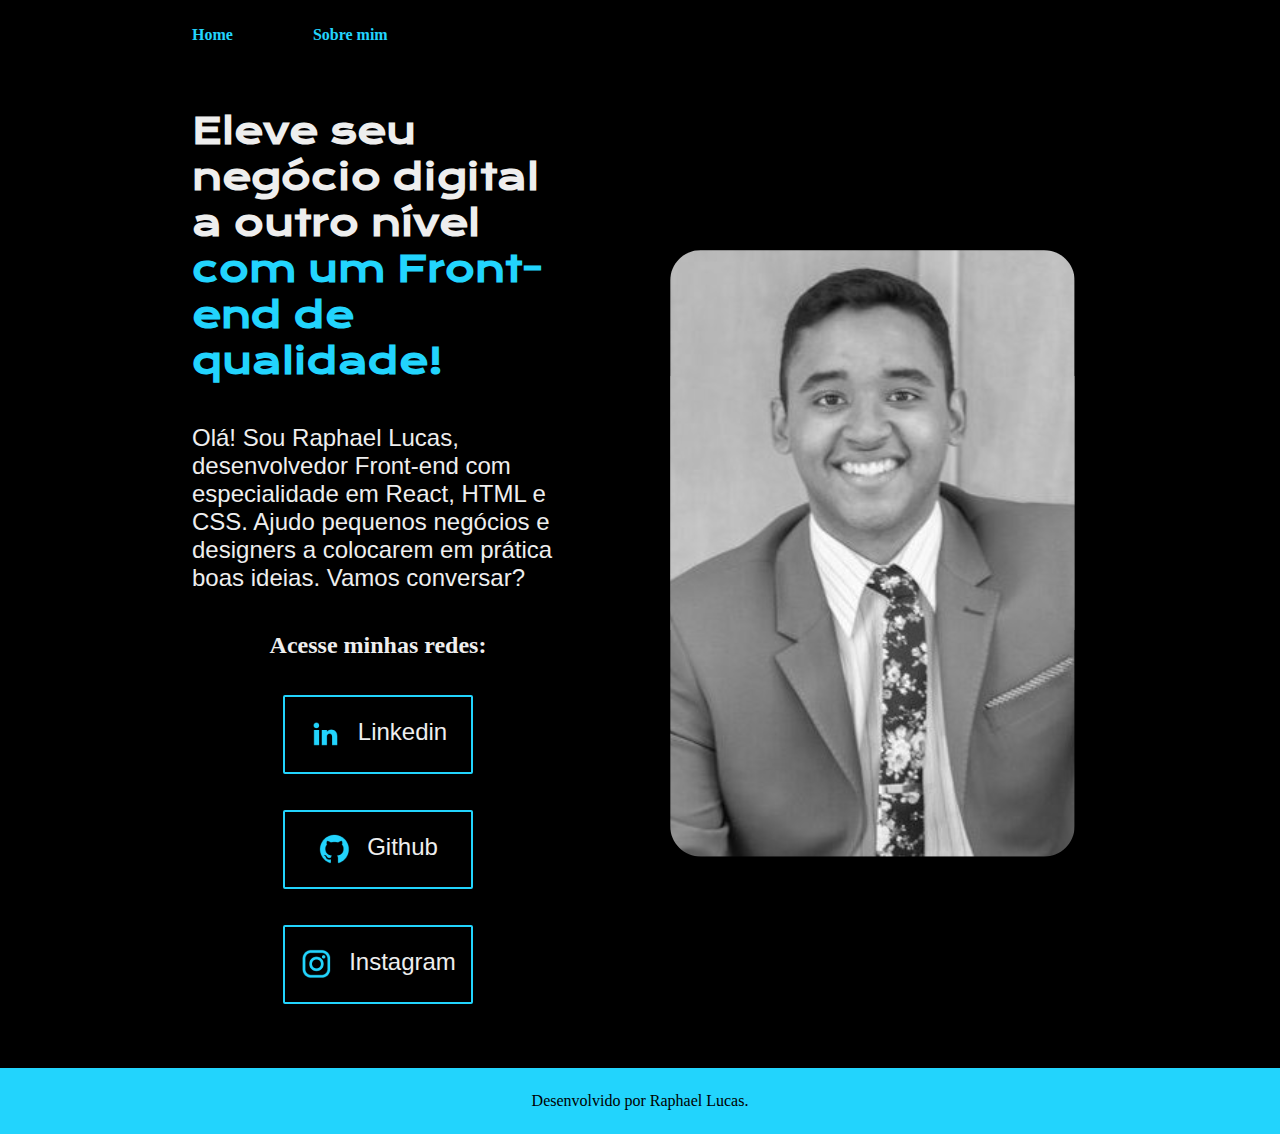
<file: index.html>
<!DOCTYPE html>
<html lang="pt-br">
<head>
    <meta charset="UTF-8">
    <meta http-equiv="X-UA-Compatible" content="IE=edge">
    <meta name="viewport" content="width=device-width, initial-scale=1.0">
    <title>Portifolio</title>
    <link rel="stylesheet" href="./styles/style.css">
</head>
<body>
    <header class="cabecalho">
        <nav class="cabecalho__menu">
            <a class="cabecalho__menu__link" href="index.html">Home</a>
            <a class="cabecalho__menu__link" href="about.html">Sobre mim</a>
        </nav>
    </header>
    <main class="apresentacao"> 
        <section class="apresentacao__conteudo">
            <h1 class="apresentacao__conteudo__titulo"> Eleve seu negócio digital a outro nível <strong class="titulo-destaque">com um Front-end de qualidade!</strong></h1>
            <p class="apresentacao__conteudo__texto">Olá! Sou Raphael Lucas, desenvolvedor Front-end com especialidade em React, HTML e CSS. Ajudo pequenos negócios e designers a colocarem em prática boas ideias. Vamos conversar?</p>
            <div class="apresentacao__links">
                <h2 class="apresentacao__links__subtitulo">Acesse minhas redes:</h2>
                <a class="apresentacao__links__navegacao" href="https://www.linkedin.com/in/raphael-lucas-12761921b/">
                    <img src="./assets/linkedin.png">
                    Linkedin
                </a>   
                <a class="apresentacao__links__navegacao" href="https://www.github.com/Raphaellmp">
                    <img src="./assets/github.png">
                    Github
                </a>  
                <a class="apresentacao__links__navegacao" href="https://www.instagram.com/raphalump/">
                    <img src="./assets/instagram.png">
                    Instagram
                </a>   
            </div>
        </section>
        <img class="apresentacao__imagem" src="./assets/raphael.png" alt="Imagem do autor">    
    </main>
    <footer class="rodape">Desenvolvido por Raphael Lucas.</footer>
</body>
</html>
</file>
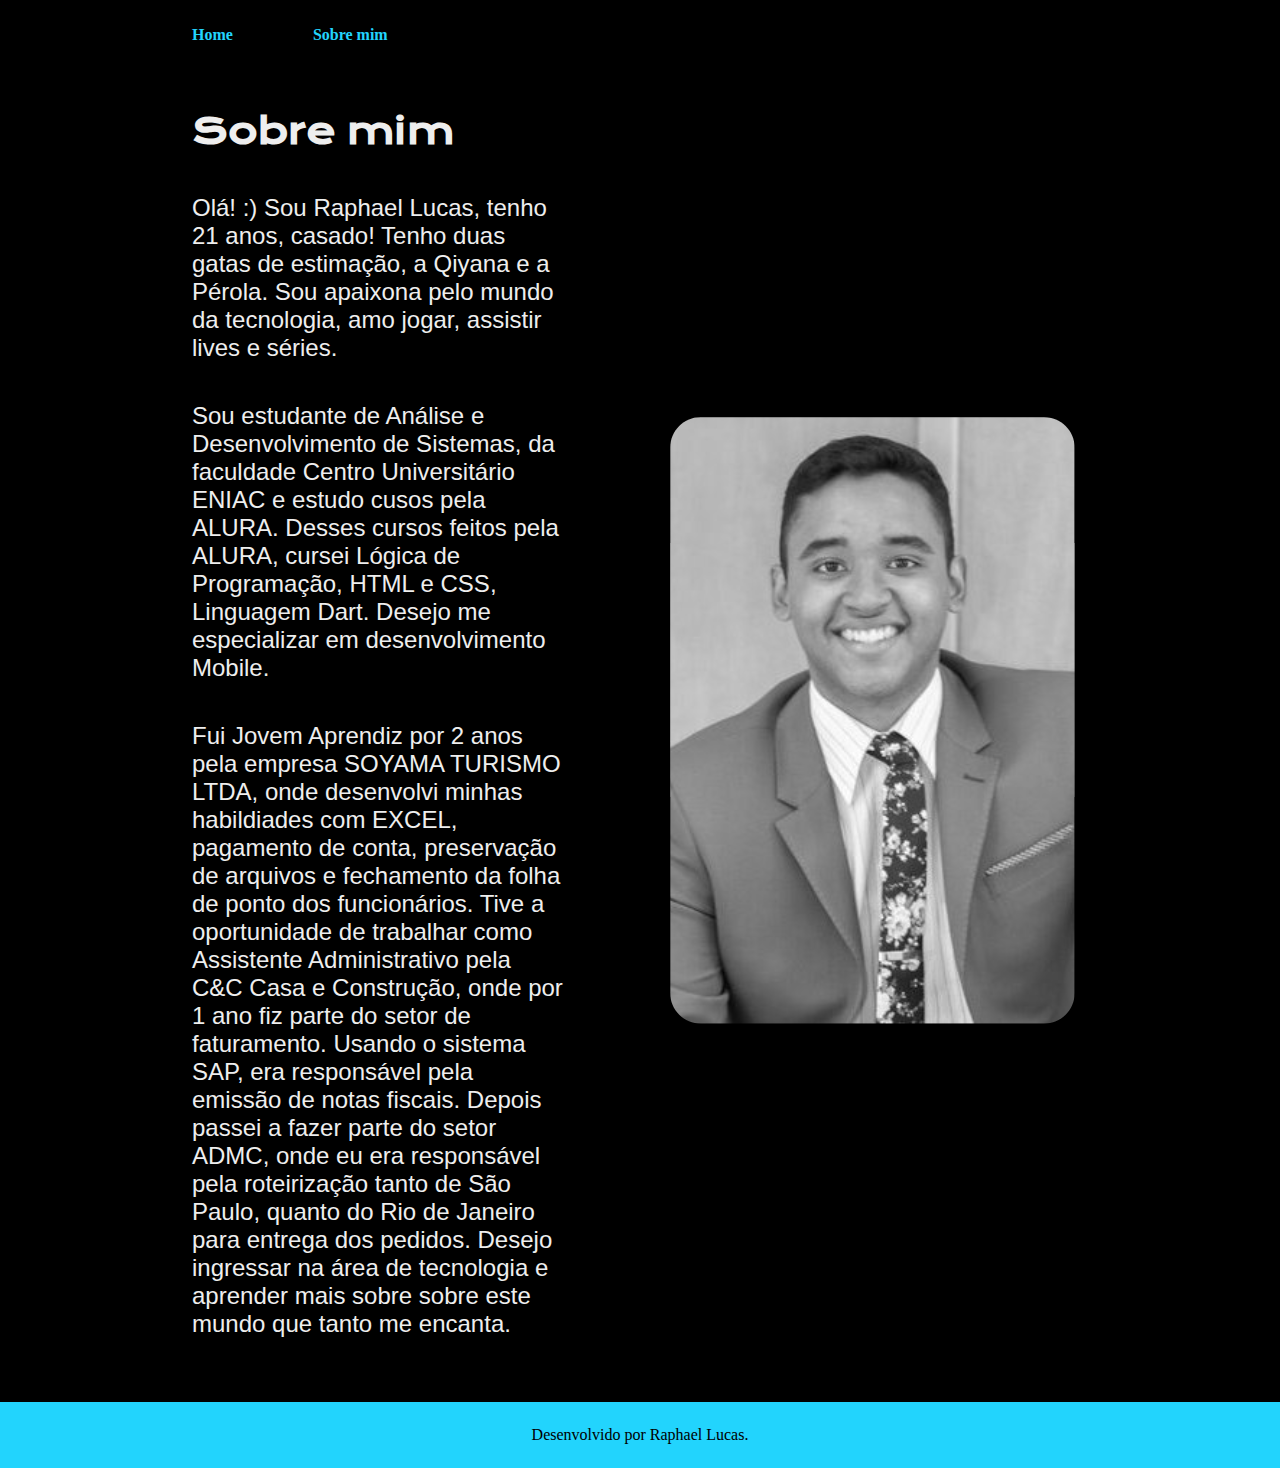
<file: about.html>
<!DOCTYPE html>
<html lang="pt-br">
<head class="cabecalho">
    <meta charset="UTF-8">
    <meta http-equiv="X-UA-Compatible" content="IE=edge">
    <meta name="viewport" content="width=device-width, initial-scale=1.0">
    <title>Sobre mim</title>
    <link rel="stylesheet" href="./styles/style.css">
</head>
<body>
    <header class="cabecalho">
        <nav class="cabecalho__menu">
            <a class="cabecalho__menu__link" href="index.html">Home</a>
            <a class="cabecalho__menu__link" href="about.html">Sobre mim</a>
        </nav>
    </header>
    <main class="apresentacao"> 
        <section class="apresentacao__conteudo">
            <h1 class="apresentacao__conteudo__titulo">Sobre mim</h1>
            <p class="apresentacao__conteudo__texto">Olá! :) Sou Raphael Lucas, tenho 21 anos, casado! Tenho duas gatas de estimação, a Qiyana e a Pérola. Sou apaixona pelo mundo da tecnologia, amo jogar, assistir lives e séries.  </p>
            <p class="apresentacao__conteudo__texto">Sou estudante de Análise e Desenvolvimento de Sistemas, da  faculdade Centro Universitário ENIAC e estudo cusos pela ALURA. Desses cursos feitos pela ALURA, cursei Lógica de Programação, HTML e CSS, Linguagem Dart. Desejo me especializar em desenvolvimento Mobile.</p>
            <p class="apresentacao__conteudo__texto">Fui Jovem Aprendiz por 2 anos pela empresa SOYAMA TURISMO LTDA, onde desenvolvi minhas habildiades com EXCEL, pagamento de conta, preservação de arquivos e fechamento da folha de ponto dos funcionários. Tive a oportunidade de trabalhar como Assistente Administrativo pela C&C Casa e Construção, onde por 1 ano fiz parte do setor de faturamento. Usando o sistema SAP, era responsável pela emissão de notas fiscais. Depois passei a fazer parte do setor ADMC, onde eu era responsável pela roteirização tanto de São Paulo, quanto do Rio de Janeiro para entrega dos pedidos. Desejo ingressar na área de tecnologia e aprender mais sobre sobre este mundo que tanto me encanta.</p>
        </section>
        <img class="apresentacao__imagem" src="./assets/raphael.png" alt="Imagem do autor">         
    </main>
    <footer class="rodape">Desenvolvido por Raphael Lucas.</footer>
</body>
</html>
</file>
<file: styles/style.css>
@import url('https://fonts.googleapis.com/css2?family=Krona+One&family=Montserrat:ital,wght@1,400;1,600&display=swap');

:root {
    --cor-primaria: #000000;
    --cor-secundaria: #EEEEEE;
    --cor-terciaria:  #22D4FD;
    --cor-houver: #4d4d4d92;
    
    --font-primaria: 'Krona One', sans-serif;
    --fonte-secundaria: 'montserrast', sans-serif;
}

*{
    margin: 0;
    padding: 0;
}

body {
    /* height: 100vh; */
    box-sizing: border-box;
    background-color: var(--cor-primaria);
    color: var(--cor-secundaria);    
}

.titulo-destaque {
    color: var(--cor-terciaria);
}

.paragrafo-destaque {
    color: var(--cor-terciaria);
}

.cabecalho {
    padding: 2% 0% 0% 15%;
}

.cabecalho__menu{
    display: flex;
    gap: 80px;
}

.cabecalho__menu__link {
    font-family: var(--fonte-secundaria)
    font-size: 1.5rem;
    font-weight: 600;
    color: var(--cor-terciaria);
    text-decoration: none;
}

.apresentacao {  
    padding: 5% 15%;
    display: flex;
    align-items: center;
    justify-content: space-between;
    gap: 82px;
}

.apresentacao__conteudo {
    width: 50%;
    display: flex;
    flex-direction: column;
    gap: 40px;
}

.apresentacao__conteudo__titulo {
    font-size: 2.25rem;
    font-family: var(--font-primaria)
}

.apresentacao__conteudo__texto {
    font-size: 1.5rem;
    font-family: var(--fonte-secundaria)
}

.apresentacao__links {
    display: flex;
    flex-direction: column;
    justify-content: space-between;
    align-items: center;
    gap: 36px;
}

.apresentacao__links__subtitulo {
    font-family: var(--font-primaria)
    font-weight: 50%;
    font-size: 1.5rem;
}

.apresentacao__links__navegacao {
    /* background-color: #E8D777; */
    display: flex;
    justify-content: center;
    gap: 16px;
    border: 2px solid var(--cor-terciaria);
    width: 50%;
    text-align: center;
    border-radius: 2px;
    font-size: 1.5rem;
    font-weight: 50%;
    padding: 21.5px 0;
    text-decoration: none;
    color: var(--cor-secundaria);
    font-family: var(--fonte-secundaria)
}

.apresentacao__links__navegacao:hover {
    background-color: var(--cor-houver);
}

.apresentacao__imagem {
    width: 50%;
}

.rodape {
    color: var(--cor-primaria);
    background-color: var(--cor-terciaria);
    padding: 24px 0;
    display: flex;
    justify-content: center;
    text-align: center;
    font-family: var(--font-primaria)
    font-size: 1.5rem;
    font-weight: 400;
}

@media (max-width: 1100px) {
    .cabecalho {
        padding:10%;
    }

    .cabecalho__menu {
        justify-content: center;
    }
    
    .apresentacao {
        flex-direction: column-reverse;
        padding: 5%;
    }
    
    .apresentacao__conteudo {
        width: auto;
    }
    
}
</file>
